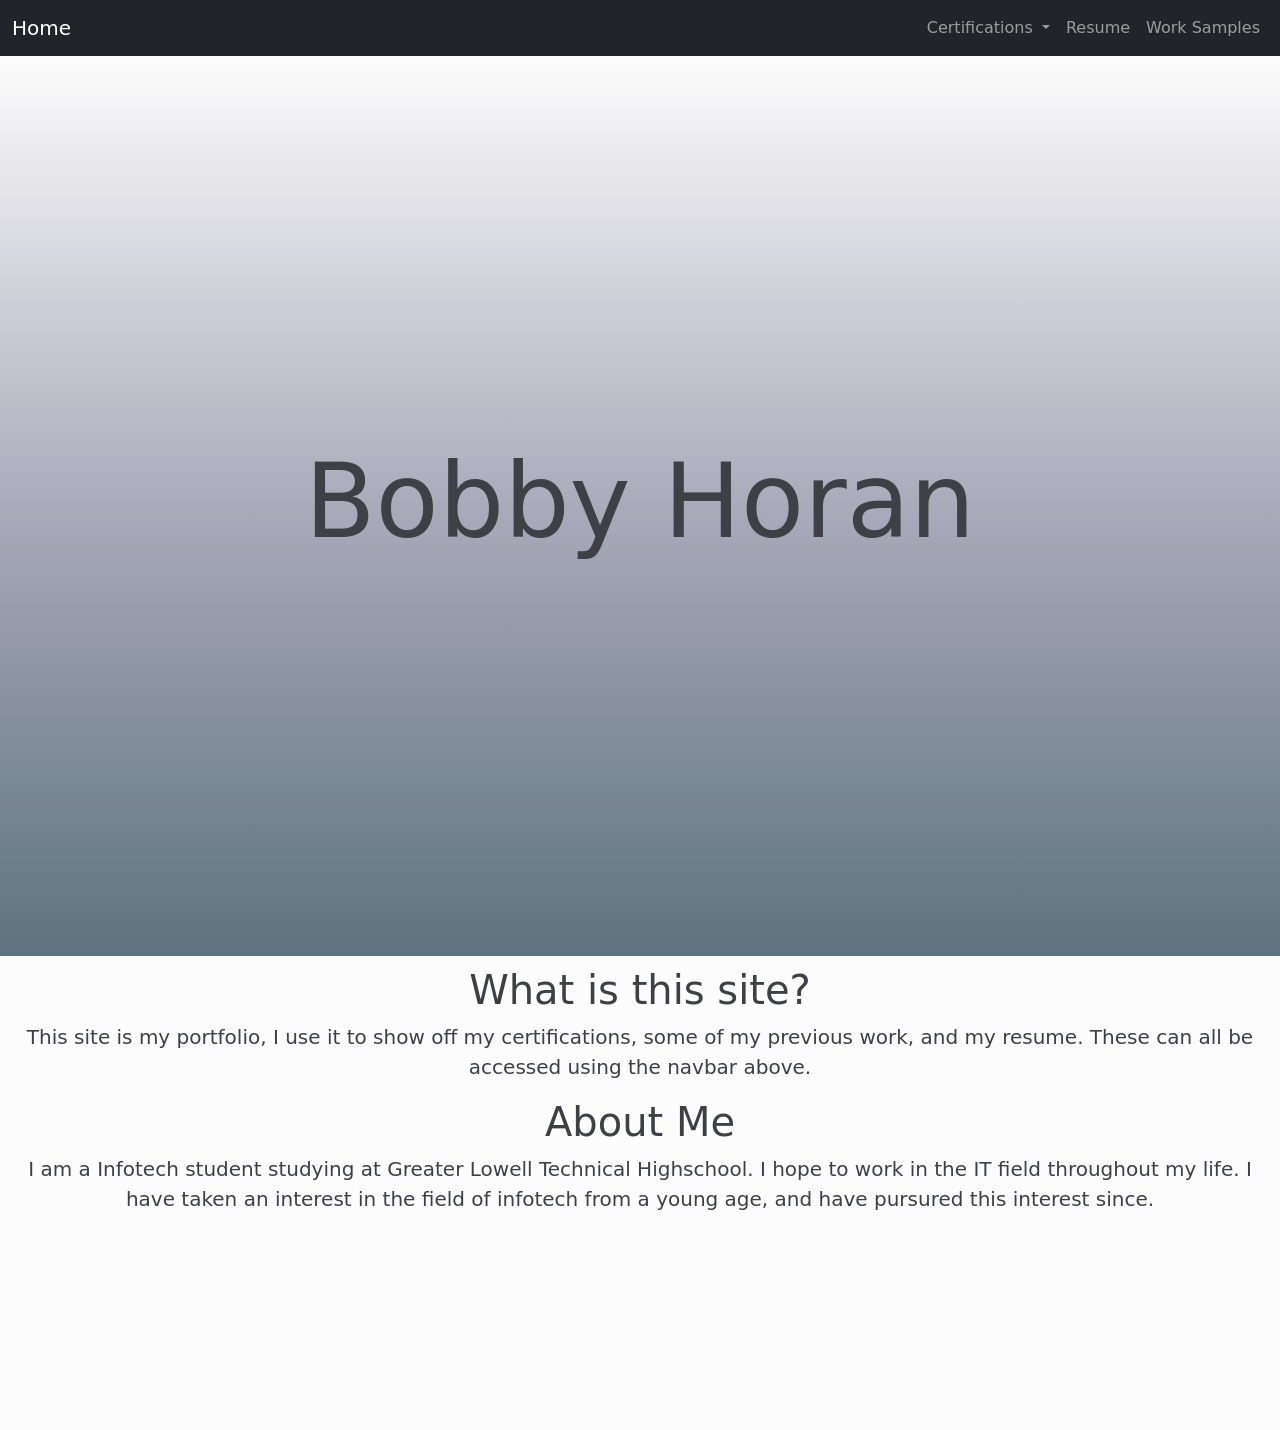
<file: index.html>
<html>
<head>
    <meta charset="utf-8">
    <meta http-equiv="X-UA-Compatible" content="IE=edge">
    <meta name="viewport" content="width=device-width, initial-scale=1">

    <!-- Bootstrap CSS -->
    <link href="https://cdn.jsdelivr.net/npm/bootstrap@5.1.3/dist/css/bootstrap.min.css" rel="stylesheet" integrity="sha384-1BmE4kWBq78iYhFldvKuhfTAU6auU8tT94WrHftjDbrCEXSU1oBoqyl2QvZ6jIW3" crossorigin="anonymous">
    <link rel="stylesheet" href="https://cdn.jsdelivr.net/npm/bootstrap-icons@1.9.1/font/bootstrap-icons.css">

    <!-- Bootstrap JavaScript -->
    <script src="https://cdn.jsdelivr.net/npm/bootstrap@5.1.3/dist/js/bootstrap.bundle.min.js" integrity="sha384-ka7Sk0Gln4gmtz2MlQnikT1wXgYsOg+OMhuP+IlRH9sENBO0LRn5q+8nbTov4+1p" crossorigin="anonymous"></script>
    

    <title>Bobby's Portfolio</title>
    <link rel="stylesheet" href="main.css">
</head>
<body>
    <nav class="navbar sticky-top navbar-expand navbar-dark bg-dark">
        <div class="container-fluid">
            <a class="navbar-brand" href="index.html">
                Home
            </a>
            <ul class="navbar-nav"> 
                <li class="nav-item dropdown">
                    <a class="nav-link dropdown-toggle" href="#" id="property-type-links" role="button" data-bs-toggle="dropdown">
                        Certifications
                    </a>
                    <ul class="dropdown-menu dropdown-menu-dark">
                        <li><a class="dropdown-item" href="certifications.html#compThinking">Computational Thinking</a></li>
                        <li><a class="dropdown-item" href="certifications.html#softwareDevelopment">Software Development</a></li>
                        <li><a class="dropdown-item" href="certifications.html#dataAnalytics">Data Analytics</a></li>
                        <li><a class="dropdown-item" href="certifications.html#databases">Databases </a></li>
                        <li><a class="dropdown-item" href="certifications.html#htmlCSS">HTML and CSS</a></li>
                        <li><a class="dropdown-item" href="certifications.html#deviceConfig">Device Config...</a></li>
                        <li><a class="dropdown-item" href="certifications.html#javascript">JavaScript</a></li>
                        <li><a class="dropdown-item" href="certifications.html#python">Python</a></li>
                        <li><a class="dropdown-item" href="certifications.html#cybersecurity">Cybersecurity</a></li>
                        <li><a class="dropdown-item" href="certifications.html#earlyCollege">Early College</a></li>
                    </ul>
                </li>
                <li class="nav-item">
                    <a class="nav-link" href="resume.html">Resume</a>
                </li>
                <li class="nav-item">
                    <a class="nav-link" href="workSamples.html">Work Samples</a>
                </li>
            </ul>
        </div>
    </nav>


    <div id="Index-Header" class="titleDiv">
        <h1 style="justify-self: center;align-self: center;">Bobby Horan</h1>
    </div>
    <div class="Index-Body">
    <h1>What is this site?</h1>
    <p>This site is my portfolio, I use it to show off my certifications, some of my previous work, and my resume. These can all be accessed using the navbar above.</p>
    <h1>About Me</h1>
    <p>
        I am a Infotech student studying at Greater Lowell Technical Highschool. 
        I hope to work in the IT field throughout my life. 
        I have taken an interest in the field of infotech from a young age, and have pursured this interest since.
    </p>
    </div>
</body>
</html>
</file>
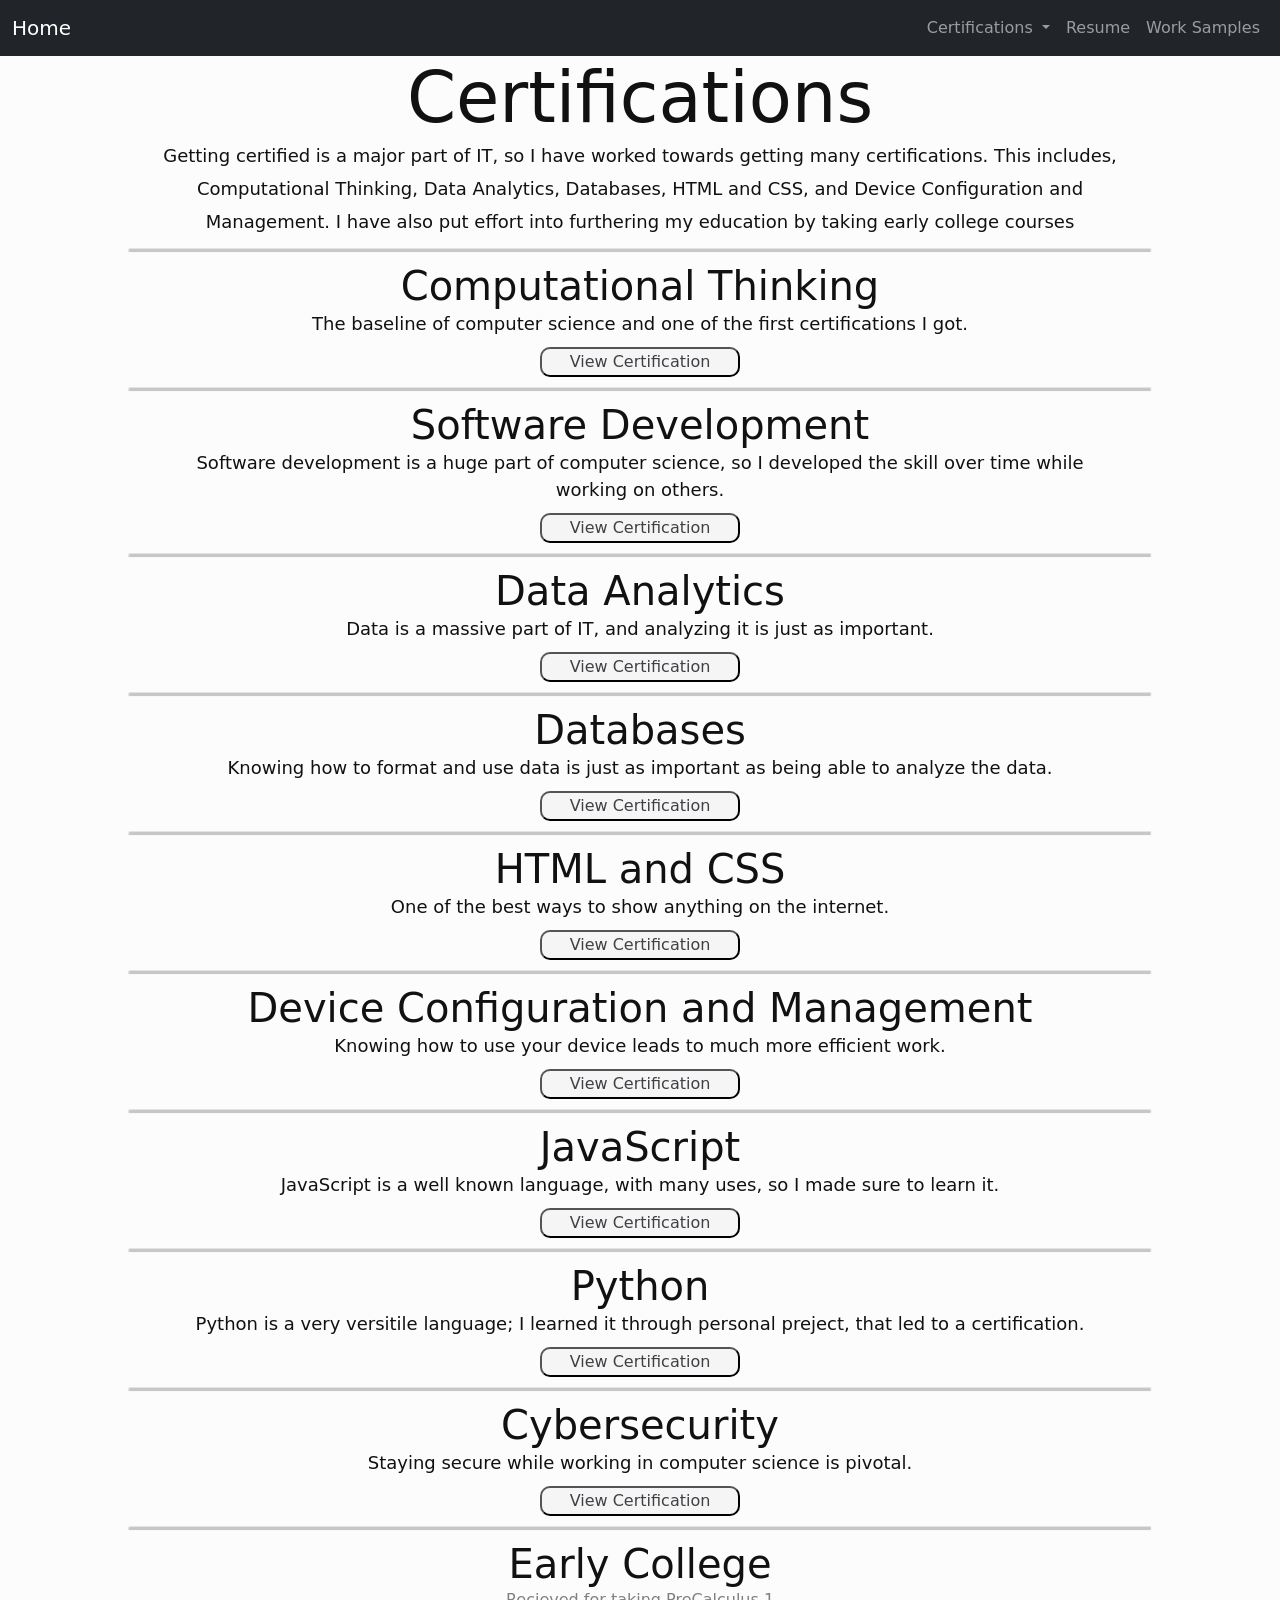
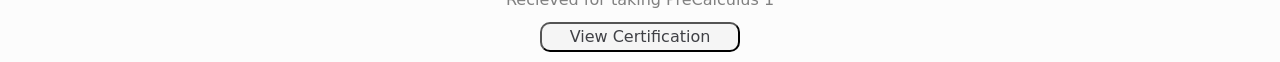
<file: certifications.html>
<html>
<head>
    <meta charset="utf-8">
    <meta http-equiv="X-UA-Compatible" content="IE=edge">
    <meta name="viewport" content="width=device-width, initial-scale=1">

    <!-- Bootstrap CSS -->
    <link href="https://cdn.jsdelivr.net/npm/bootstrap@5.1.3/dist/css/bootstrap.min.css" rel="stylesheet" integrity="sha384-1BmE4kWBq78iYhFldvKuhfTAU6auU8tT94WrHftjDbrCEXSU1oBoqyl2QvZ6jIW3" crossorigin="anonymous">
    <link rel="stylesheet" href="https://cdn.jsdelivr.net/npm/bootstrap-icons@1.9.1/font/bootstrap-icons.css">

    <!-- Bootstrap JavaScript -->
    <script src="https://cdn.jsdelivr.net/npm/bootstrap@5.1.3/dist/js/bootstrap.bundle.min.js" integrity="sha384-ka7Sk0Gln4gmtz2MlQnikT1wXgYsOg+OMhuP+IlRH9sENBO0LRn5q+8nbTov4+1p" crossorigin="anonymous"></script>
    

    <title>Bobby's Portfolio</title>
    <link rel="stylesheet" href="main.css">
</head>
<body>
    <nav class="navbar sticky-top navbar-expand navbar-dark bg-dark">
        <div class="container-fluid">
            <a class="navbar-brand" href="index.html">
                Home
            </a>
            <ul class="navbar-nav"> 
                <li class="nav-item dropdown">
                    <a class="nav-link dropdown-toggle" href="#" id="property-type-links" role="button" data-bs-toggle="dropdown">
                        Certifications
                    </a>
                    <ul class="dropdown-menu dropdown-menu-dark">
                        <li><a class="dropdown-item" href="certifications.html#compThinking">Computational Thinking</a></li>
                        <li><a class="dropdown-item" href="certifications.html#softwareDevelopment">Software Development</a></li>
                        <li><a class="dropdown-item" href="certifications.html#dataAnalytics">Data Analytics</a></li>
                        <li><a class="dropdown-item" href="certifications.html#databases">Databases </a></li>
                        <li><a class="dropdown-item" href="certifications.html#htmlCSS">HTML and CSS</a></li>
                        <li><a class="dropdown-item" href="certifications.html#deviceConfig">Device Config...</a></li>
                        <li><a class="dropdown-item" href="certifications.html#javascript">JavaScript</a></li>
                        <li><a class="dropdown-item" href="certifications.html#python">Python</a></li>
                        <li><a class="dropdown-item" href="certifications.html#cybersecurity">Cybersecurity</a></li>
                        <li><a class="dropdown-item" href="certifications.html#earlyCollege">Early College</a></li>
                    </ul>
                </li>
                <li class="nav-item">
                    <a class="nav-link" href="resume.html">Resume</a>
                </li>
                <li class="nav-item">
                    <a class="nav-link" href="workSamples.html">Work Samples</a>
                </li>
            </ul>
        </div>
    </nav>
    
    <div class="Home-Body">
        <div class="titleDiv" style="margin-bottom: 1vh;">
            <h1>Certifications</h1>
            <p>
                Getting certified is a major part of IT, so I have worked towards getting many certifications. 
                This includes, Computational Thinking, Data Analytics, Databases, HTML and CSS, and Device Configuration and Management. 
                I have also put effort into furthering my education by taking early college courses
            </p>
        </div> 

        <hr>

        <h1>Computational Thinking</h1>
        <p>The baseline of computer science and one of the first certifications I got.</p>

        <button onclick="toggleVisibleIFrame('compThinking')" id="button1">View Certification</button>
        <div class="container-fluid" style="padding:0px;">
        <object id="compThinking" data="document.pdf" type="application/pdf" style="display:none;">
            <embed src="images\Computational Thinking CERT.pdf#toolbar=0&navpanes=0&scrollbar=0" width="425" height="425" />
        </object>
        </div>
        
        <hr>

        <h1>Software Development</h1>
        <p>Software development is a huge part of computer science, so I developed the skill over time while working on others.</p>

        <button onclick="toggleVisibleIFrame('softwareDevelopment')" id="button1">View Certification</button>
        <div class="container-fluid" style="padding:0px;">
        <object id="softwareDevelopment" data="document.pdf" type="application/pdf">
            <embed src="images\Software Development CERT.pdf#toolbar=0&navpanes=0&scrollbar=0" width="425" height="425" />
        </object>
        </div>
        
        <hr>

        <h1>Data Analytics</h1>
        <p>Data is a massive part of IT, and analyzing it is just as important.</p>

        <button onclick="toggleVisibleIFrame('dataAnalytics')" id="button1">View Certification</button>
        <div class="container-fluid" style="padding:0px;">
        <object id="dataAnalytics" data="document.pdf" type="application/pdf">
            <embed src="images\Data Analytics CERT.pdf#toolbar=0&navpanes=0&scrollbar=0" width="425" height="425" />
        </object>
        </div>
        

         
        <hr>

        <h1>Databases</h1>
        <p>Knowing how to format and use data is just as important as being able to analyze the data.</p>

        <button onclick="toggleVisibleIFrame('databases')" id="button1">View Certification</button>
        <div class="container-fluid" style="padding:0px;">
        <object id="databases" data="document.pdf" type="application/pdf">
            <embed src="images\Databases CERT.pdf#toolbar=0&navpanes=0&scrollbar=0" width="425" height="425" />
        </object>
        </div>
        
 
        
        <hr>

        <h1>HTML and CSS</h1>
        <p>One of the best ways to show anything on the internet.</p>

        <button onclick="toggleVisibleIFrame('htmlCSS')" id="button1">View Certification</button>
        <div class="container-fluid" style="padding:0px;">
        <object id="htmlCSS" data="document.pdf" type="application/pdf">
            <embed src="images\HTML and CSS CERT.pdf#toolbar=0&navpanes=0&scrollbar=0" width="425" height="425" />
        </object>
        </div>
        
        <hr>
        
        <h1>Device Configuration and Management</h1>
        <p>Knowing how to use your device leads to much more efficient work.</p>

        <button onclick="toggleVisibleIFrame('deviceConfig')" id="button1">View Certification</button>
        <div class="container-fluid" style="padding:0px;">
        <object id="deviceConfig" data="document.pdf" type="application/pdf">
            <embed src="images\Device Configuration and Management CERT.pdf#toolbar=0&navpanes=0&scrollbar=0" width="425" height="425" />
        </object>
        </div>
        
        <hr>

        <h1>JavaScript</h1>
        <p>JavaScript is a well known language, with many uses, so I made sure to learn it.</p>

        <button onclick="toggleVisibleIFrame('javaScript')" id="button1">View Certification</button>
        <div class="container-fluid" style="padding:0px;">
        <object id="javaScript" data="document.pdf" type="application/pdf">
            <embed src="images\Javascript CERT.pdf#toolbar=0&navpanes=0&scrollbar=0" width="425" height="425" />
        </object>
        </div>
        
        <hr>

        <h1>Python</h1>
        <p>Python is a very versitile language; I learned it through personal preject, that led to a certification.</p>

        <button onclick="toggleVisibleIFrame('python')" id="button1">View Certification</button>
        <div class="container-fluid" style="padding:0px;">
        <object id="python" data="document.pdf" type="application/pdf">
            <embed src="images\Python CERT.pdf#toolbar=0&navpanes=0&scrollbar=0" width="425" height="425" />
        </object>
        </div>
        
        <hr>

        <h1>Cybersecurity</h1>
        <p>Staying secure while working in computer science is pivotal.</p>

        <button onclick="toggleVisibleIFrame('cybersecurity')" id="button1">View Certification</button>
        <div class="container-fluid" style="padding:0px;">
        <object id="cybersecurity" data="document.pdf" type="application/pdf">
            <embed src="images\Cybersecurity CERT.pdf#toolbar=0&navpanes=0&scrollbar=0" width="425" height="425" />
        </object>
        </div>
        
        <hr>

        <h1>Early College</h1>
        <p style="color:gray; font-size:16px;">Recieved for taking PreCalculus 1</p>

        <button onclick="toggleVisibleIFrame('earlyCollege')" id="button1">View Certification</button>
        <div class="container-fluid" style="padding:0px;">
        <object id="earlyCollege" data="document.pdf" type="application/pdf">
            <embed src="images\Early College CERT.pdf#toolbar=0&navpanes=0&scrollbar=0" width="425" height="425" />
        </object>
        </div>
        
        
    </div>
    <script src="main.js"></script>
</body>
</html>
</file>
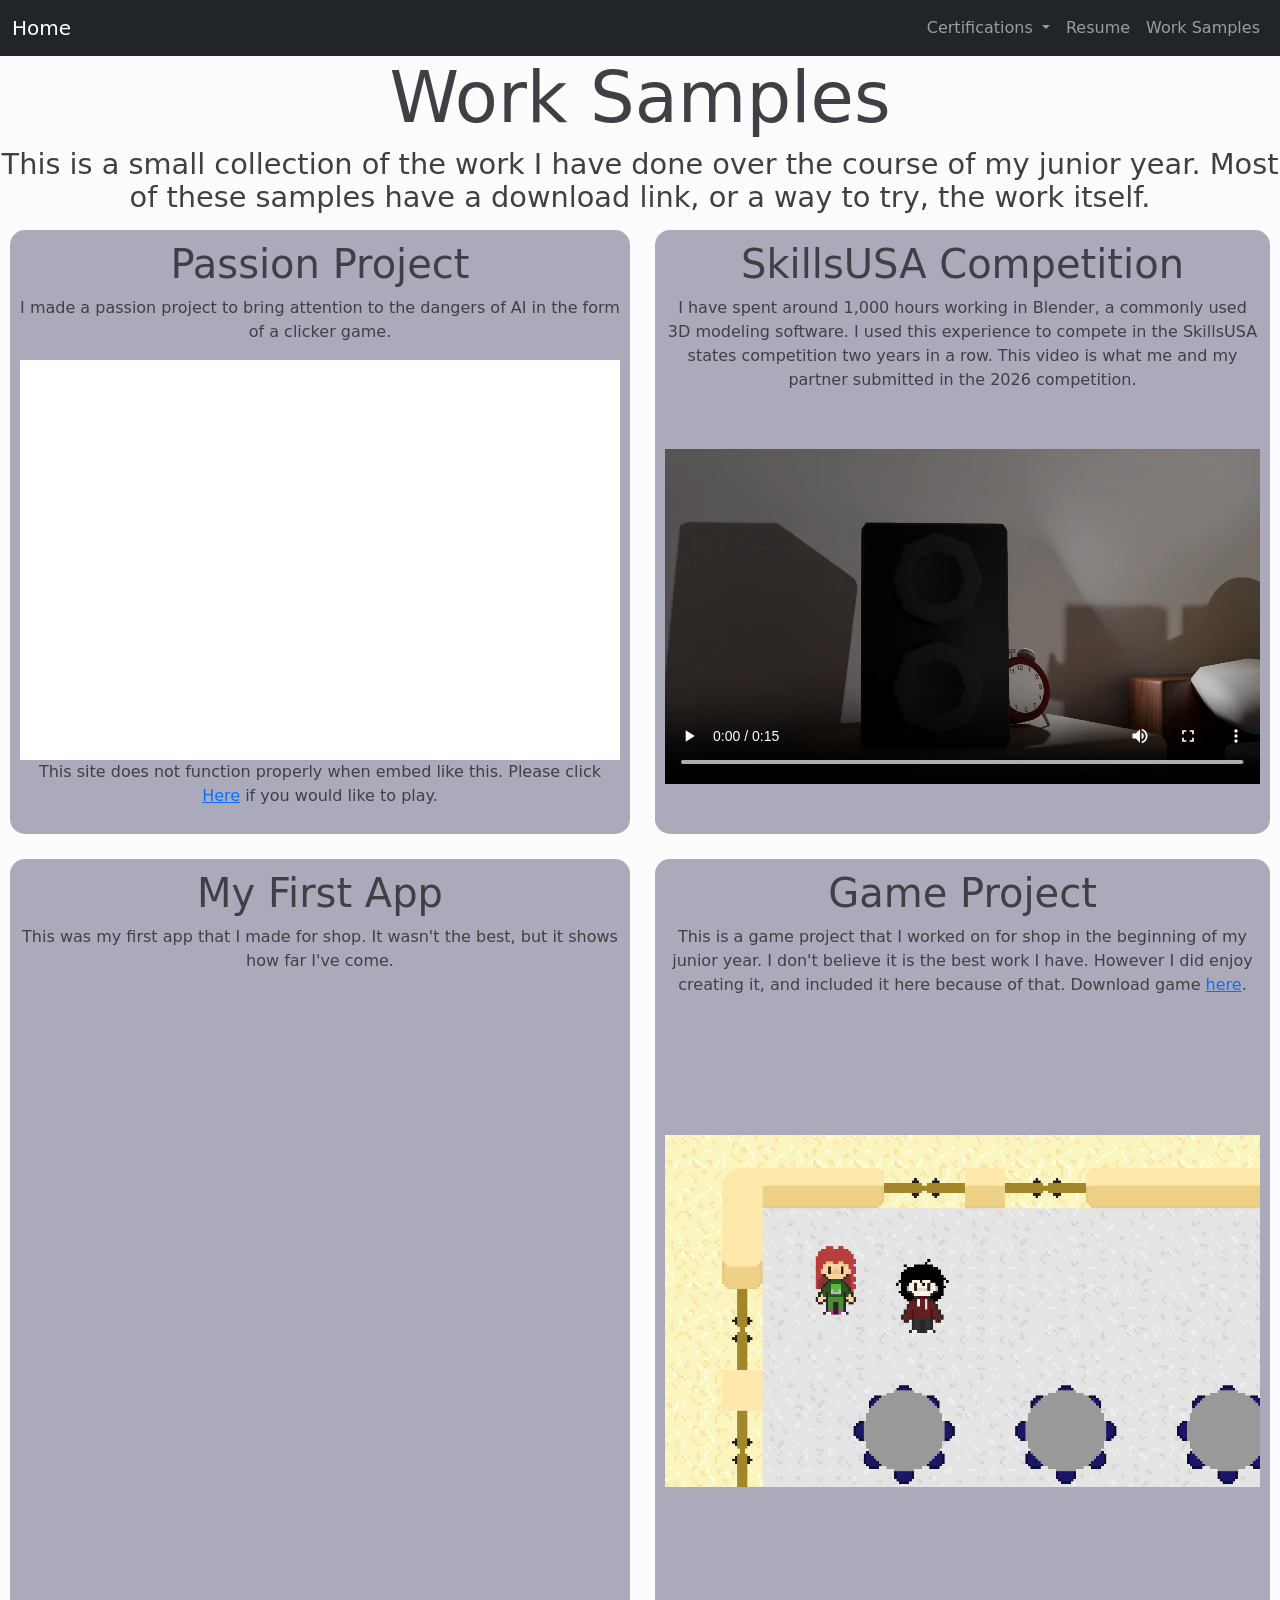
<file: workSamples.html>
<html>
<head>
    <meta charset="utf-8">
    <meta http-equiv="X-UA-Compatible" content="IE=edge">
    <meta name="viewport" content="width=device-width, initial-scale=1">

    <!-- Bootstrap CSS -->
    <link href="https://cdn.jsdelivr.net/npm/bootstrap@5.1.3/dist/css/bootstrap.min.css" rel="stylesheet" integrity="sha384-1BmE4kWBq78iYhFldvKuhfTAU6auU8tT94WrHftjDbrCEXSU1oBoqyl2QvZ6jIW3" crossorigin="anonymous">
    <link rel="stylesheet" href="https://cdn.jsdelivr.net/npm/bootstrap-icons@1.9.1/font/bootstrap-icons.css">

    <!-- Bootstrap JavaScript -->
    <script src="https://cdn.jsdelivr.net/npm/bootstrap@5.1.3/dist/js/bootstrap.bundle.min.js" integrity="sha384-ka7Sk0Gln4gmtz2MlQnikT1wXgYsOg+OMhuP+IlRH9sENBO0LRn5q+8nbTov4+1p" crossorigin="anonymous"></script>
    
    
    <title>Bobby's Portfolio</title>
    <link rel="stylesheet" href="main.css">
</head>
<body>
    <nav class="navbar sticky-top navbar-expand navbar-dark bg-dark">
        <div class="container-fluid">
            <a class="navbar-brand" href="index.html">
                Home
            </a>
            <ul class="navbar-nav"> 
                <li class="nav-item dropdown">
                    <a class="nav-link dropdown-toggle" href="#" id="property-type-links" role="button" data-bs-toggle="dropdown">
                        Certifications
                    </a>
                    <ul class="dropdown-menu dropdown-menu-dark">
                        <li><a class="dropdown-item" href="certifications.html#compThinking">Computational Thinking</a></li>
                        <li><a class="dropdown-item" href="certifications.html#softwareDevelopment">Software Development</a></li>
                        <li><a class="dropdown-item" href="certifications.html#dataAnalytics">Data Analytics</a></li>
                        <li><a class="dropdown-item" href="certifications.html#databases">Databases </a></li>
                        <li><a class="dropdown-item" href="certifications.html#htmlCSS">HTML and CSS</a></li>
                        <li><a class="dropdown-item" href="certifications.html#deviceConfig">Device Config...</a></li>
                        <li><a class="dropdown-item" href="certifications.html#javascript">JavaScript</a></li>
                        <li><a class="dropdown-item" href="certifications.html#python">Python</a></li>
                        <li><a class="dropdown-item" href="certifications.html#cybersecurity">Cybersecurity</a></li>
                        <li><a class="dropdown-item" href="certifications.html#earlyCollege">Early College</a></li>
                    </ul>
                </li>
                <li class="nav-item">
                    <a class="nav-link" href="resume.html">Resume</a>
                </li>
                <li class="nav-item">
                    <a class="nav-link" href="workSamples.html">Work Samples</a>
                </li>
            </ul>
        </div>
    </nav>
    
    <div class="titleDiv" style="margin-bottom: 1vh;">
        <h1>Work Samples</h1>
        <p>
            This is a small collection of the work I have done over the course of my junior year.
            Most of these samples have a download link, or a way to try, the work itself.
        </p>
    </div> 

    <div id="workSamplesDiv">
        <div class="workSample">
            <h1>Passion Project</h1>
            <p>I made a passion project to bring attention to the dangers of AI  in the form of a clicker game.</p>
            <object style="background-color:white;" data="https://bobbyjames-personal.github.io/Passion-Project/" width="600" height="400" type="text/html"></object>
            <p>This site does not function properly when embed like this. Please click <a href="https://bobbyjames-personal.github.io/Passion-Project/" target="_blank">Here</a> if you would like to play.</p>
        </div>
        <div class="workSample">
            <h1>SkillsUSA Competition</h1>
            <p>I have spent around 1,000 hours working in Blender,
                a commonly used 3D modeling software. 
                I used this experience to compete in the SkillsUSA states competition two years in a row. 
                This video is what me and my partner submitted in the 2026 competition.
            </p>
            <video style="width:100%; height:auto;" controls autoplay>
                <source src="workSamples\SkillsUSA-2026-Render.mp4" type="video/mp4">
                <source src="workSamples\SkillsUSA-2026-Render.webm" type="video/webm">
                Your browser does not support the video tag. Press <a href="workSamples\SkillsUSA-2026-Render.mp4" download>here</a> to download the file.
            </video>
        </div>
        <div class="workSample">
            <h1>My First App</h1>
            <p>This was my first app that I made for shop. It wasn't the best, but it shows how far I've come.</p>
            <iframe width="392" height="620" style="border: 0px;" src="https://studio.code.org/projects/applab/5585b7eb-72a4-416e-b4a3-75a6804eef6e/embed"></iframe>
        </div>
        <div class="workSample">
            <h1>Game Project</h1>
            <p>This is a game project that I worked on for shop in the beginning of my junior year. 
                I don't believe it is the best work I have. 
                However I did enjoy creating it, and included it here because of that. 
                Download game <a href="https://drive.google.com/drive/folders/1Vd3w7MnM6-9Hj4l9Zv_b-JkRnBtit7I3">here</a>.</p>
            <img src="workSamples\OdeToAiraSS.png" />
        </div>
    </body>
    </html>
</div>
</file>
<file: main.css>
:root {
    --InkBlack: #02111B;
    --Gunmetal: #3F4045;
    --ShadowGray: #30292F;
    --BlueSlate: #5D737E;
    --LightBlue: #aab;
    --White: #FCFCFC;
}

* {
    color:var(--Gunmetal);
}

body {
    margin:0px;
    background-color:var(--White)
}

.Nav-Main {
    position: fixed;
    width:100%;
    height:auto;
    background-color: var(--White);
    display:flex;
    
}

.Nav-Main a {
    font-size:xx-large;
    font-weight: bold;
    color:black;
    text-decoration: none;
    padding: 5px;
}

button {
    display:flex;
    justify-content: center;
    width:200px;
    height: 50px;
    margin:10px auto;
}

.selected {
    background-color: darkgray;
}

.titleDiv h1 {
    font-size: calc(32px + 3vw);
    text-align: center;
}
.titleDiv p{
    font-size: calc(16px + 1vw);
    line-height: calc(20px + 1vw);
    text-align: center;
}

#Index-header {
    display:flex;
    align-items: center;
    justify-content: center;
    height:900px; 
    width:100%; 
    background-image:linear-gradient(to bottom, var(--White), var(--LightBlue), var(--BlueSlate));
    h1 {
        font-size: calc(1rem + 4vw + 4vh);
        color: var(--Gunmetal);
    }
}

.Index-Body {
    display:flex;
    flex-direction: column;
    align-items: center;
    text-align:center;
    padding:10px;
    padding-bottom: 200px;
}   

.Index-Body p {
    font-size: 20px;
}

.Home-Body {
    display:inline-block;
    width:100%;
    min-height: 1200px;
}

.Home-Body object {
    width: 75%;
    height:57vw; 

    max-width: 1060px;
    max-height:806px;

    margin: 0 auto;
    margin-bottom: 1vh;

    object-fit:scale-down;

    display:none;
}

.Home-Body object embed {
    width:100%;
    height:100%;
}

.Home-Body button {
    background-color: whitesmoke;
    font-weight: 400;
    height: fit-content;
    border-radius: 10px;
}

.Home-Body h1, .Home-Body p {
    width:fit-content;
    margin:auto;
    color:#111;
    text-align: center;
}

.Home-Body p {
    font-size: large;
    font-weight: 500;
    max-width: 75%;
    text-align: center;
}
.Home-Body hr {
    width: 80%;
    margin:auto;
    height: 5px;
    margin-top: 1vb;
    margin-bottom: 1vb;
    border-style:inset;
    border-radius: 10px;
    border-width: 1px;
    background-color:var(--ShadowGray);
}


.Resume-Body {
    display: inline-block;
    background-color:var(--White);
    width:100%;
    min-height: 20vh;
}
#resumePDF {
    width:min-content;

    margin: 0 auto;
    margin-bottom: 1vh;
}

#resumePDF object {
    object-fit:fill;
    background-size: contain;
}

#resumePDF object embed {
    width:72vw;
    height:96vw;
    max-width: 825px;
    max-height: 1065px;
}

.Resume-Body h1, .Home-Body p {
    width:fit-content;
    margin:auto;
    color:#111;
    text-align: center;
}

.Resume-Body p {
    font-size: large;
    font-weight: 500;
    max-width: 75%;
    text-align: center;
}


#workSamplesDiv {
    height:100%;
    display:grid;
    grid-template-columns: 1fr 1fr;
    grid-template-rows: 1fr 1fr;
    place-items: center;
    gap:25px;
    margin:10px;
}

@media only screen and (max-width:1250px) {
    #workSamplesDiv {
        grid-template-columns: 1fr;
        grid-template-rows: 1fr 1fr 1fr 1fr;
    }
}
.workSample {
    display: flex;
    flex-direction: column;
    align-items: center;
    text-align: center;
    background-color: var(--LightBlue);
    width:100%;
    height:100%;
    padding:10px;
    border-radius: 15px;
}
.workSample img, 
.workSample video, 
.workSample iframe, 
.workSample object {
    max-width: 100%;
    margin: auto 0;
}
</file>
